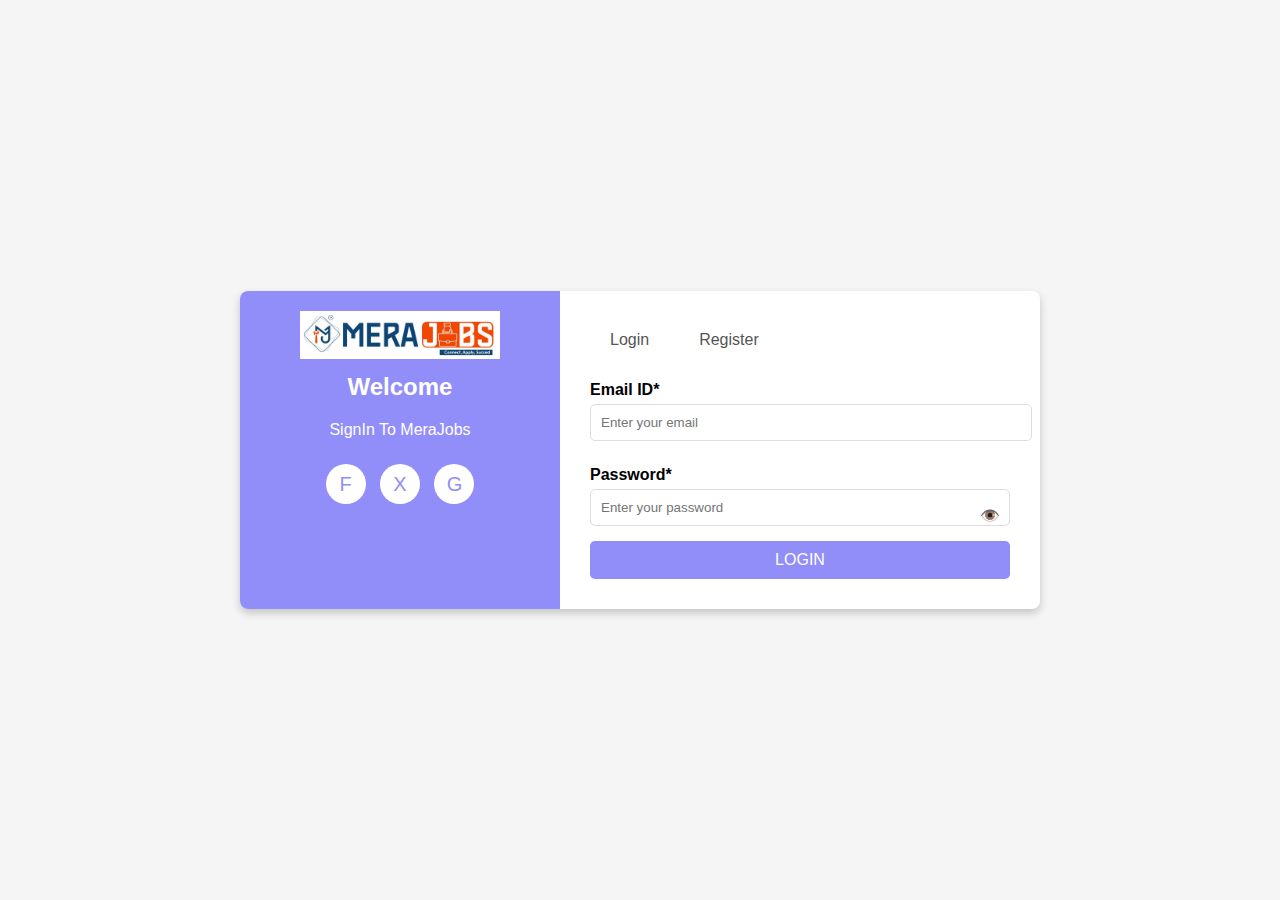
<file: addResume.html>
<!DOCTYPE html>
<html lang="en">
  <head>
    <meta charset="UTF-8" />
    <meta name="viewport" content="width=device-width, initial-scale=1.0" />
    <title>MeraJobs</title>
    <style>
      body {
        font-family: Arial, sans-serif;
        margin: 0;
        display: flex;
        justify-content: center;
        align-items: center;
        min-height: 100vh;
        background-color: #f5f5f5;
      }

      .container {
        display: flex;
        width: 800px;
        background: #fff;
        box-shadow: 0 4px 8px rgba(0, 0, 0, 0.2);
        border-radius: 8px;
        overflow: hidden;
      }

      .left-panel {
        background: #928ef9;
        color: white;
        width: 40%;
        padding: 20px;
        text-align: center;
      }

      .logo {
        max-width: 200px;
      }

      h2 {
        margin-top: 10px;
      }

      .social-icons {
        margin-top: 20px;
      }

      .social-btn {
        background: white;
        color: #928ef9;
        border: none;
        border-radius: 50%;
        width: 40px;
        height: 40px;
        font-size: 20px;
        margin: 5px;
        cursor: pointer;
      }

      .right-panel {
        width: 60%;
        padding: 30px;
      }

      .tabs {
        display: flex;
        gap: 10px;
        margin-bottom: 20px;
      }

      .tabs button {
        border: none;
        background: none;
        cursor: pointer;
        padding: 10px 20px;
        font-size: 16px;
        color: #555;
        border-bottom: 2px solid transparent;
      }

      .active-tab {
        color: #000;
        border-bottom: 2px solid #928ef9;
      }

      .form {
        display: none;
      }

      .active-form {
        display: block;
      }

      label {
        display: block;
        margin: 10px 0 5px;
        font-weight: bold;
      }

      input {
        width: 100%;
        padding: 10px;
        margin-bottom: 15px;
        border: 1px solid #ddd;
        border-radius: 5px;
      }

      .password-field {
        display: flex;
        align-items: center;
        position: relative;
      }

      .password-field .toggle-password {
        position: absolute;
        right: 10px;
        cursor: pointer;
      }

      .btn {
        width: 100%;
        padding: 10px;
        background: #928ef9;
        color: white;
        border: none;
        border-radius: 5px;
        font-size: 16px;
        cursor: pointer;
      }

      .btn:hover {
        background: #7267d7;
      }

      /* Responsive Design */
      @media (max-width: 768px) {
        .container {
          flex-direction: column;
          width: 90%;
        }

        .left-panel {
          width: 100%;
          text-align: center;
          padding: 20px;
        }

        .right-panel {
          width: 100%;
          padding: 20px;
        }

        .tabs {
          justify-content: center;
        }
      }

      @media (max-width: 480px) {
        .left-panel h2 {
          font-size: 1.5rem;
        }

        .tabs button {
          font-size: 14px;
          padding: 8px 15px;
        }

        input {
          padding: 8px;
        }

        .btn {
          font-size: 14px;
          padding: 8px;
        }
      }
    </style>
  </head>
  <body>
    <div class="container">
      <div class="left-panel">
        <img src="./assets/img/main-logo.jpeg" alt="MeraJobs Logo" class="logo" />
        <h2>Welcome</h2>
        <p>SignIn To MeraJobs</p>
        <div class="social-icons">
          <button class="social-btn">F</button>
          <button class="social-btn">X</button>
          <button class="social-btn">G</button>
        </div>
      </div>
      <div class="right-panel">
        <div class="tabs">
          <button id="loginTab" class="active-tab">Login</button>
          <button id="registerTab">Register</button>
        </div>
        <form id="loginForm" class="form active-form">
          <label for="email">Email ID*</label>
          <input
            type="email"
            id="email"
            placeholder="Enter your email"
            required
          />
          <label for="password">Password*</label>
          <div class="password-field">
            <input
              type="password"
              id="password"
              placeholder="Enter your password"
              required
            />
            <span class="toggle-password" onclick="togglePassword()">👁️</span>
          </div>
          <button type="submit" class="btn">LOGIN</button>
        </form>
        <form id="registerForm" class="form">
          <label for="name">Name*</label>
          <input type="text" id="name" placeholder="Enter your name" required />
          <label for="registerEmail">Email ID*</label>
          <input
            type="email"
            id="registerEmail"
            placeholder="Enter your email"
            required
          />
          <button type="submit" class="btn">REGISTER</button>
        </form>
      </div>
    </div>
    <script>
      // Tab Switching Logic
      const loginTab = document.getElementById("loginTab");
      const registerTab = document.getElementById("registerTab");
      const loginForm = document.getElementById("loginForm");
      const registerForm = document.getElementById("registerForm");

      loginTab.addEventListener("click", () => {
        loginTab.classList.add("active-tab");
        registerTab.classList.remove("active-tab");
        loginForm.classList.add("active-form");
        registerForm.classList.remove("active-form");
      });

      registerTab.addEventListener("click", () => {
        registerTab.classList.add("active-tab");
        loginTab.classList.remove("active-tab");
        registerForm.classList.add("active-form");
        loginForm.classList.remove("active-form");
      });

      // Toggle Password Visibility
      function togglePassword() {
        const passwordField = document.getElementById("password");
        const type =
          passwordField.getAttribute("type") === "password"
            ? "text"
            : "password";
        passwordField.setAttribute("type", type);
      }
    </script>
  </body>
</html>
</file>
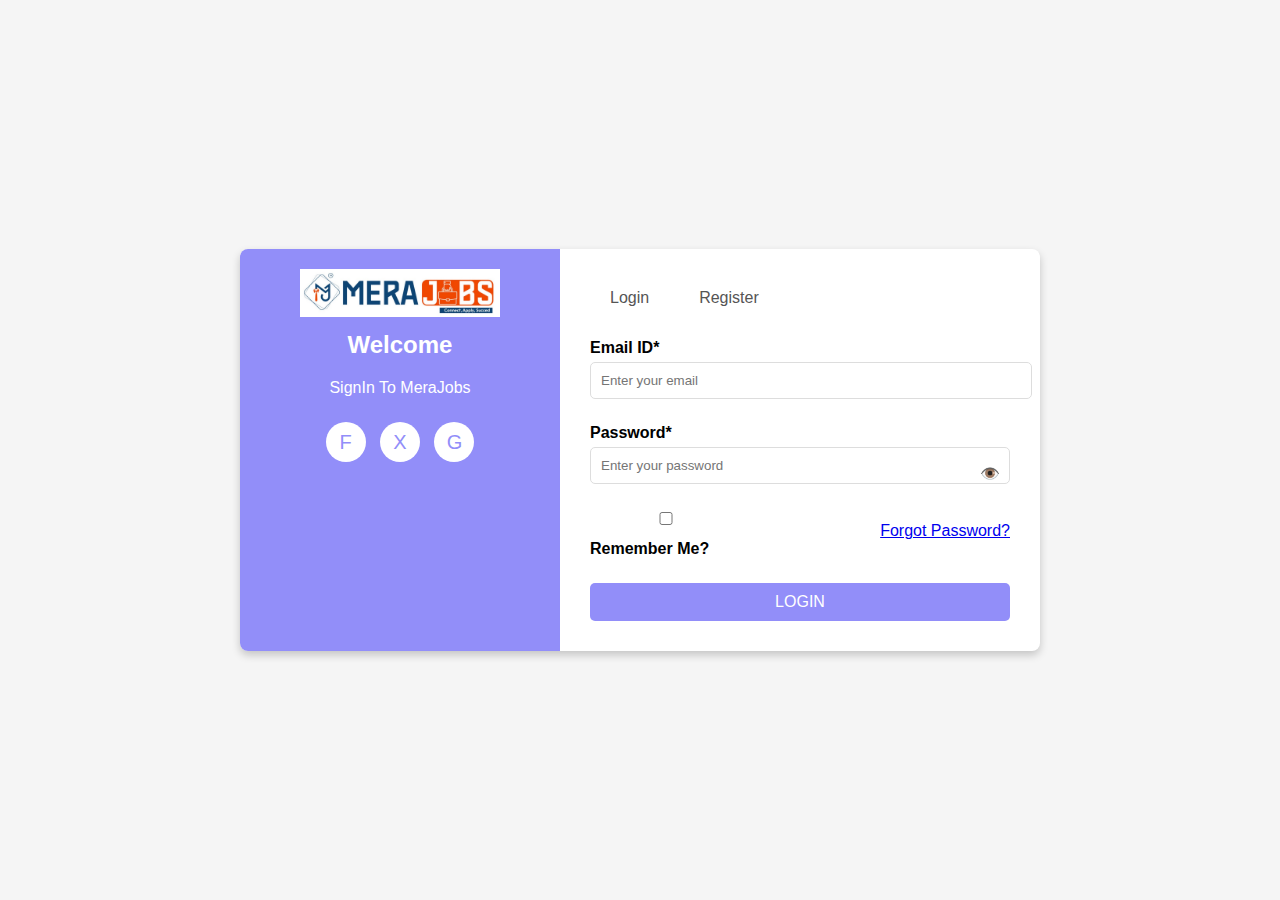
<file: login.html>
<!DOCTYPE html>
<html lang="en">
  <head>
    <meta charset="UTF-8" />
    <meta name="viewport" content="width=device-width, initial-scale=1.0" />
    <title>MeraJobs Login</title>
    <style>
      body {
        font-family: Arial, sans-serif;
        margin: 0;
        display: flex;
        justify-content: center;
        align-items: center;
        min-height: 100vh;
        background-color: #f5f5f5;
      }

      .container {
        display: flex;
        flex-direction: row;
        width: 800px;
        background: #fff;
        box-shadow: 0 4px 8px rgba(0, 0, 0, 0.2);
        border-radius: 8px;
        overflow: hidden;
      }

      .left-panel {
        background: #928ef9;
        color: white;
        width: 40%;
        padding: 20px;
        text-align: center;
      }

      .logo {
        max-width: 200px;
      }

      h2 {
        margin-top: 10px;
      }

      .social-icons {
        margin-top: 20px;
      }

      .social-btn {
        background: white;
        color: #928ef9;
        border: none;
        border-radius: 50%;
        width: 40px;
        height: 40px;
        font-size: 20px;
        margin: 5px;
        cursor: pointer;
      }

      .right-panel {
        width: 60%;
        padding: 30px;
      }

      .tabs {
        display: flex;
        gap: 10px;
        margin-bottom: 20px;
      }

      .tabs button {
        border: none;
        background: none;
        cursor: pointer;
        padding: 10px 20px;
        font-size: 16px;
        color: #555;
        border-bottom: 2px solid transparent;
      }

      .active-tab {
        color: #000;
        border-bottom: 2px solid #928ef9;
      }

      .form label {
        display: block;
        margin: 10px 0 5px;
        font-weight: bold;
      }

      .form input {
        width: 100%;
        padding: 10px;
        margin-bottom: 15px;
        border: 1px solid #ddd;
        border-radius: 5px;
      }

      .password-field {
        display: flex;
        align-items: center;
        position: relative;
      }

      .password-field .toggle-password {
        position: absolute;
        right: 10px;
        cursor: pointer;
      }

      .options {
        display: flex;
        justify-content: space-between;
        align-items: center;
        margin-bottom: 20px;
      }

      .btn {
        width: 100%;
        padding: 10px;
        background: #928ef9;
        color: white;
        border: none;
        border-radius: 5px;
        font-size: 16px;
        cursor: pointer;
      }

      .btn:hover {
        background: #7267d7;
      }

      /* Responsive Design */
      @media (max-width: 768px) {
        .container {
          flex-direction: column;
          width: 90%;
        }

        .left-panel {
          width: 100%;
          text-align: center;
          padding: 20px;
        }

        .right-panel {
          width: 100%;
          padding: 20px;
        }

        .tabs {
          justify-content: center;
        }
      }

      @media (max-width: 480px) {
        .left-panel h2 {
          font-size: 1.5rem;
        }

        .tabs button {
          font-size: 14px;
          padding: 8px 15px;
        }

        .form input {
          padding: 8px;
        }

        .btn {
          font-size: 14px;
          padding: 8px;
        }
      }
    </style>
  </head>
  <body>
    <div class="container">
      <div class="left-panel">
        <img
          src="./assets/img/main-logo.jpeg"
          alt="MeraJobs Logo"
          class="logo"
        />
        <h2>Welcome</h2>
        <p>SignIn To MeraJobs</p>
        <div class="social-icons">
          <button class="social-btn">F</button>
          <button class="social-btn">X</button>
          <button class="social-btn">G</button>
        </div>
      </div>
      <div class="right-panel">
        <div class="tabs">
          <button id="loginTab" class="active-tab">Login</button>
          <button id="registerTab">Register</button>
        </div>
        <form id="loginForm" class="form">
          <label for="email">Email ID*</label>
          <input
            type="email"
            id="email"
            placeholder="Enter your email"
            required
          />
          <label for="password">Password*</label>
          <div class="password-field">
            <input
              type="password"
              id="password"
              placeholder="Enter your password"
              required
            />
            <span class="toggle-password" onclick="togglePassword()">👁️</span>
          </div>
          <div class="options">
            <label
              ><input type="checkbox" id="rememberMe" /> Remember Me?</label
            >
            <a href="#" class="forgot-password">Forgot Password?</a>
          </div>
          <button type="submit" class="btn login-btn">LOGIN</button>
        </form>
      </div>
    </div>

    <!-- script hear  -->
    <script>
      function togglePassword() {
        const passwordField = document.getElementById("password");
        const type =
          passwordField.getAttribute("type") === "password"
            ? "text"
            : "password";
        passwordField.setAttribute("type", type);
      }

      // Tab Switching Logic
      document.getElementById("loginTab").addEventListener("click", () => {
        document.getElementById("loginTab").classList.add("active-tab");
        document.getElementById("registerTab").classList.remove("active-tab");
        // Add register form switching logic here if needed
      });

      document.getElementById("registerTab").addEventListener("click", () => {
        document.getElementById("registerTab").classList.add("active-tab");
        document.getElementById("loginTab").classList.remove("active-tab");
        // Add login form switching logic here if needed
      });
    </script>
  </body>
</html>
</file>
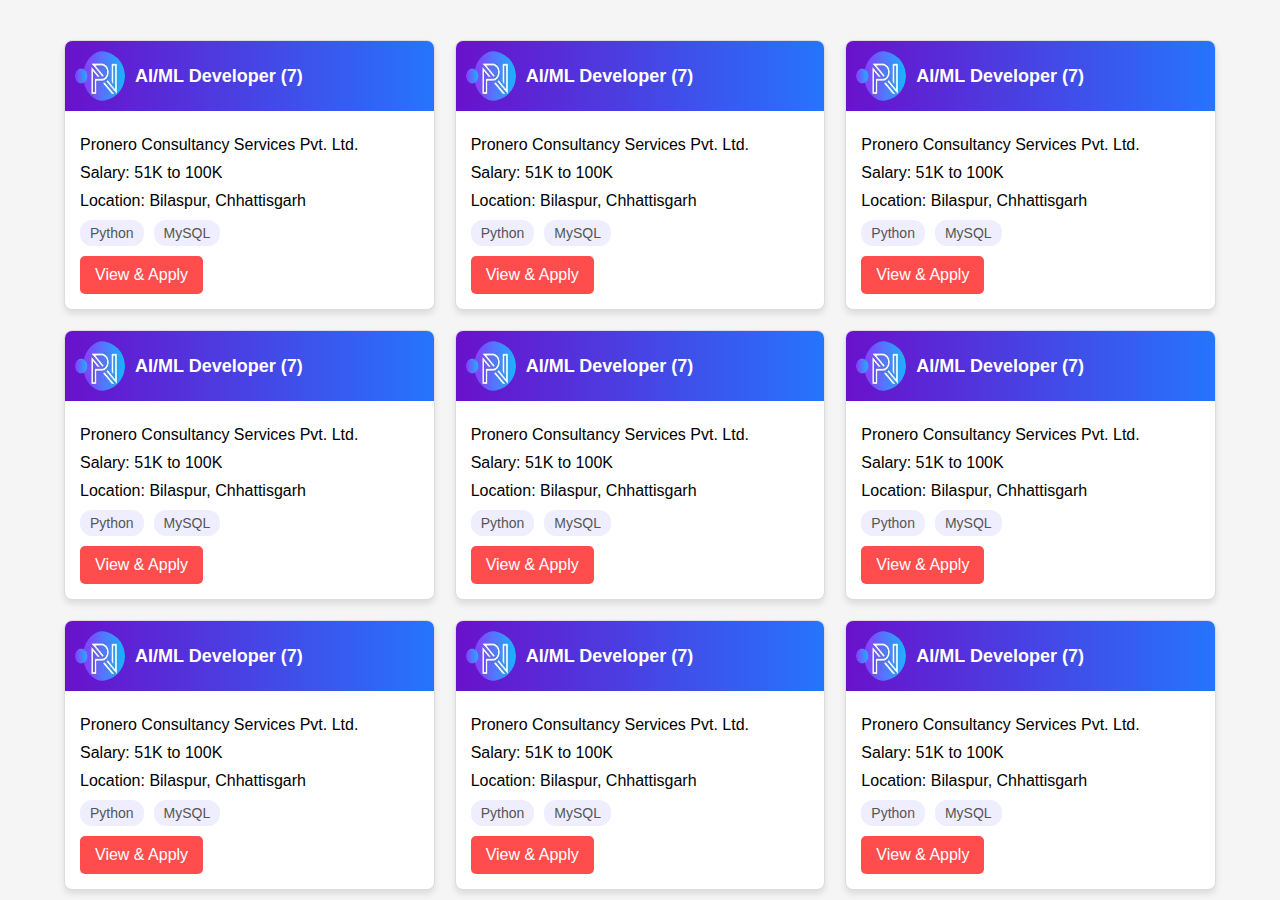
<file: viewJob.html>
<!DOCTYPE html>
<html lang="en">
  <head>
    <meta charset="UTF-8" />
    <meta name="viewport" content="width=device-width, initial-scale=1.0" />
    <title>Job Listings</title>
    <style>
      body {
        font-family: Arial, sans-serif;
        margin: 0;
        padding: 0;
        display: flex;
        justify-content: center;
        align-items: center;
        flex-direction: column;
        min-height: 100vh;
        background-color: #f5f5f5;
      }

      .container {
        display: grid;
        grid-template-columns: repeat(auto-fit, minmax(300px, 1fr));
        gap: 20px;
        width: 90%;
        max-width: 1200px;
        margin-top: 30px;
      }

      .card {
        background-color: #fff;
        border: 1px solid #ddd;
        border-radius: 8px;
        box-shadow: 0 4px 6px rgba(0, 0, 0, 0.1);
        overflow: hidden;
        text-align: left;
        transition: transform 0.2s;
      }

      .card:hover {
        transform: translateY(-5px);
      }

      .card-header {
        display: flex;
        align-items: center;
        padding: 10px;
        background: linear-gradient(to right, #6a11cb, #2575fc);
        color: #fff;
      }

      .card-header img {
        height: 50px;
        width: 50px;
        margin-right: 10px;
        border-radius: 50%;
      }

      .card-header h2 {
        font-size: 18px;
        margin: 0;
      }

      .card-body {
        padding: 15px;
      }

      .card-body .details {
        margin: 10px 0;
      }

      .card-body .skills {
        display: flex;
        gap: 10px;
        flex-wrap: wrap;
      }

      .skill {
        background-color: #eef;
        border-radius: 12px;
        padding: 5px 10px;
        font-size: 14px;
        color: #555;
      }

      .apply-button {
        display: inline-block;
        margin-top: 10px;
        padding: 10px 15px;
        background-color: #ff4d4d;
        color: #fff;
        text-decoration: none;
        border-radius: 5px;
        text-align: center;
      }

      .apply-button:hover {
        background-color: #e43b3b;
      }
    </style>
  </head>
  <body>
    <div class="container">
      <div class="card" id="template-card">
        <div class="card-header">
          <img src="./assets/img/tranding_icon/j1.webp" alt="Company Logo" />
          <h2>AI/ML Developer (7)</h2>
        </div>
        <div class="card-body">
          <p class="details">Pronero Consultancy Services Pvt. Ltd.</p>
          <p class="details">Salary: 51K to 100K</p>
          <p class="details">Location: Bilaspur, Chhattisgarh</p>
          <div class="skills">
            <span class="skill">Python</span>
            <span class="skill">MySQL</span>
          </div>
          <a href="#" class="apply-button">View & Apply</a>
        </div>
      </div>
    </div>

    <script>
      const container = document.querySelector(".container");
      for (let i = 0; i < 9; i++) {
        const newCard = document
          .getElementById("template-card")
          .cloneNode(true);
        newCard.removeAttribute("id");
        container.appendChild(newCard);
      }
      document.getElementById("template-card").remove();
    </script>
  </body>
</html>
</file>
